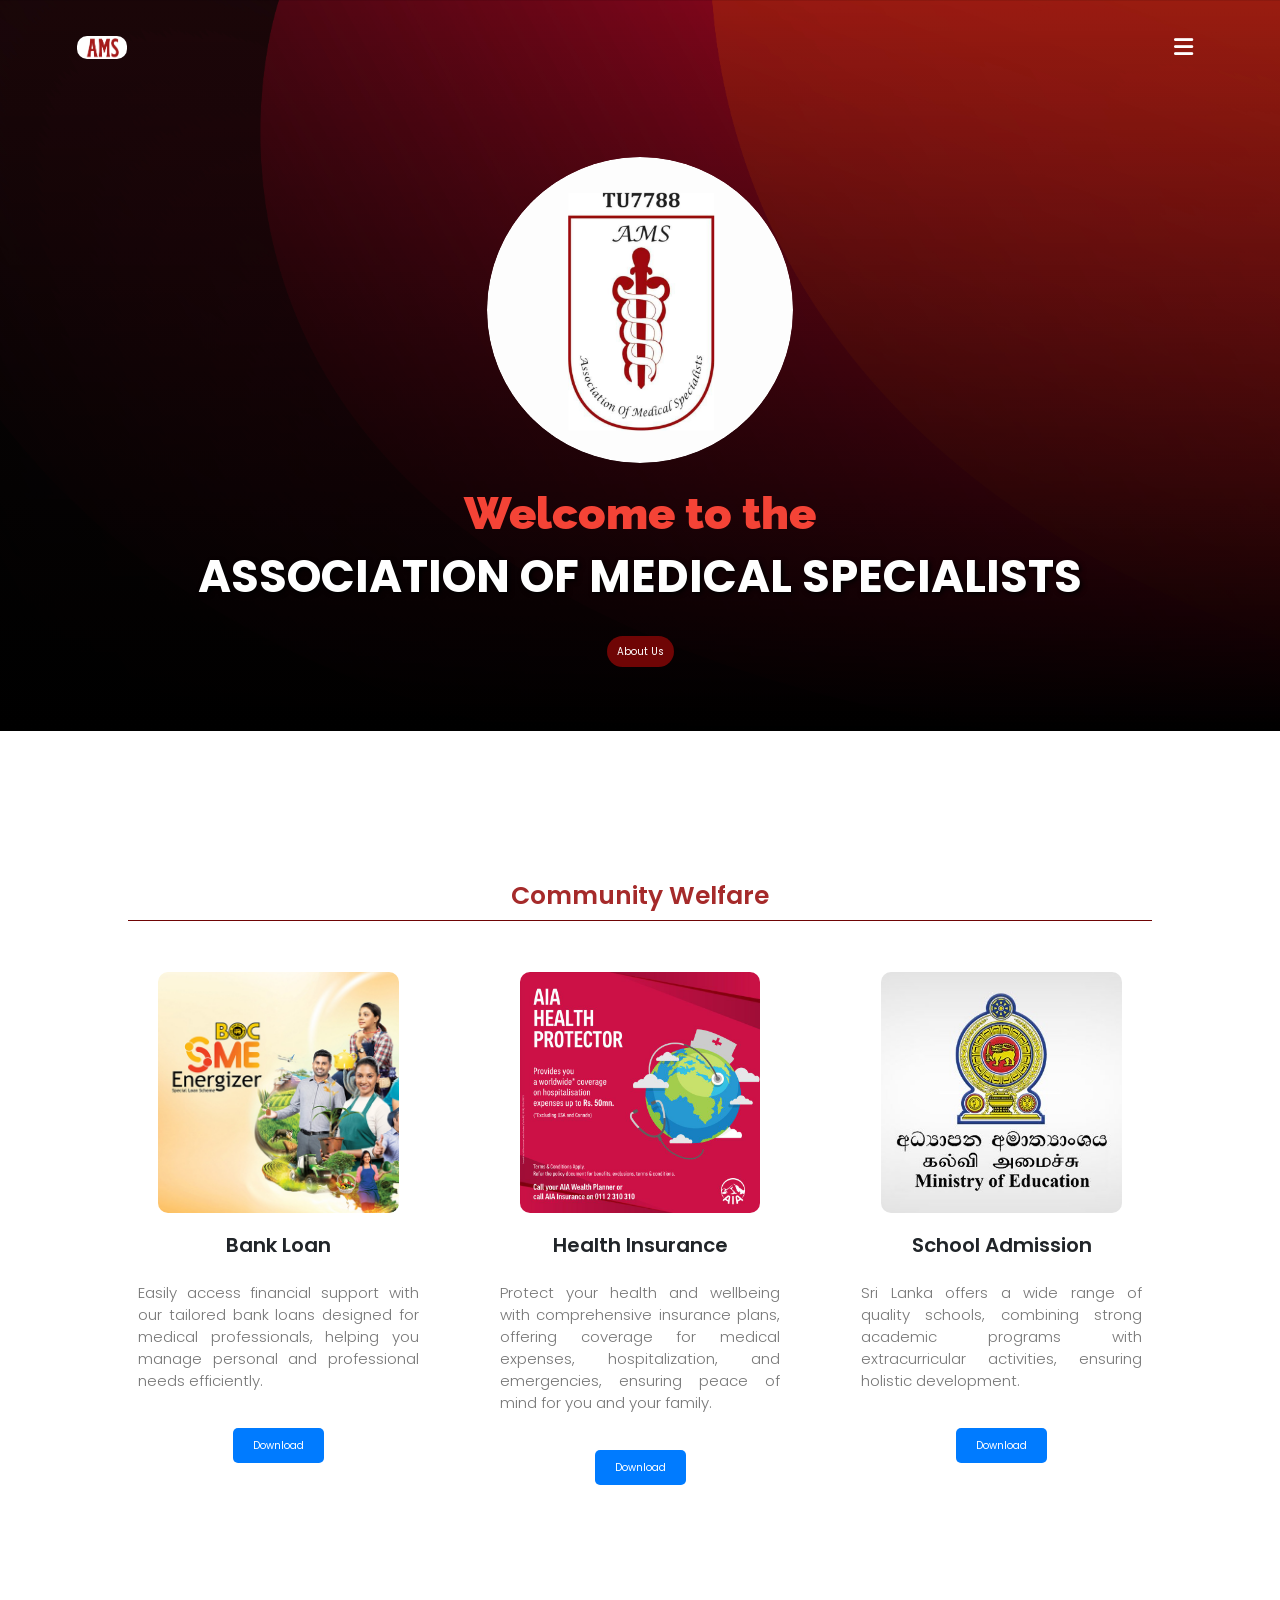
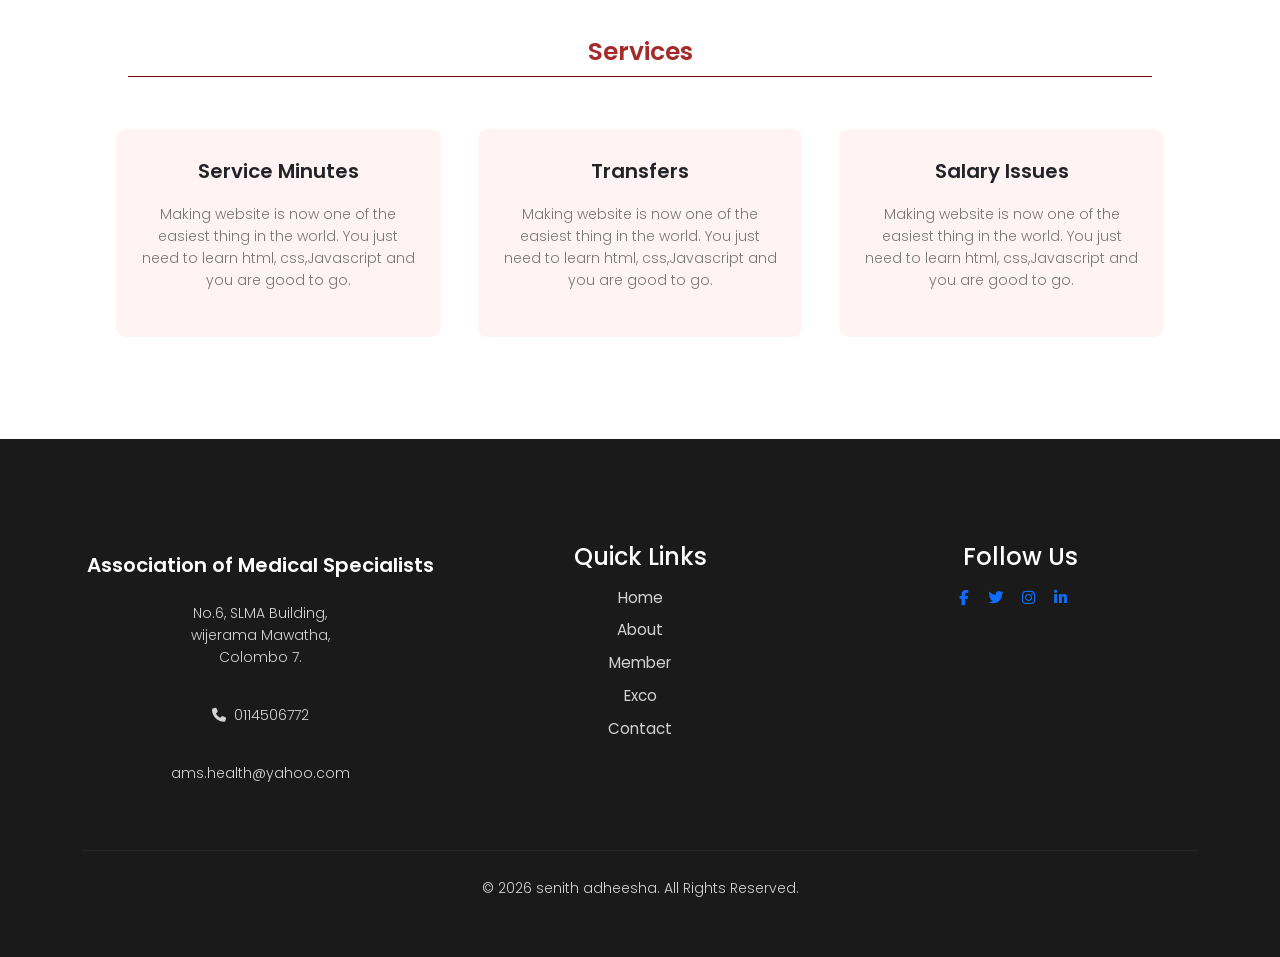
<file: index.html>
<!DOCTYPE html>

<html>

<head>
    <meta name="viewport" content="with=device-width, initial-scale=1.0">
    <link rel="stylesheet" href="style.css">
    <link rel="preconnect" href="https://fonts.googleapis.com">
    <link rel="preconnect" href="https://fonts.gstatic.com" crossorigin>
    <link href="https://fonts.googleapis.com/css2?family=Poppins:wght@100;200;300;400;600;700&display=swap"
        rel="stylesheet">
    <link rel="stylesheet" href="https://stackpath.bootstrapcdn.com/font-awesome/4.7.0/css/font-awesome.min.css">
    <link href="https://fonts.googleapis.com/css2?family=Montserrat:wght@700&family=Raleway:wght@400;700&display=swap"
        rel="stylesheet">
    <!-- Bootstrap CSS -->
    <link href="https://cdn.jsdelivr.net/npm/bootstrap@5.3.2/dist/css/bootstrap.min.css" rel="stylesheet">
    <!--CSS -->
    <link rel="stylesheet" href="style.css">
    <!-- Font Awesome -->
    <link rel="stylesheet" href="https://cdnjs.cloudflare.com/ajax/libs/font-awesome/6.4.2/css/all.min.css">
    <!--aos-->
    <link href="https://unpkg.com/aos@2.3.1/dist/aos.css" rel="stylesheet">
    <title>AMS | HOME</title>
</head>

<body>



    <section class="header">

        <nav>

            <a href="index.html"><img src="images/ams-logo.png"></a>


            <div class="nav-links" id="navLinks">

                <i class="fa fa-times" onclick="hideMenue()"></i>

                <ul>
                    <li><a href="" class="active">Home</a></li>
                    <li><a href="">About</a></li>
                    <li><a href="">Committee</a></li>
                    <li><a
                            href="https://script.google.com/macros/s/AKfycbygpt4Gm63PMrhYP1T6jj_prDPzN62ltfSH8eMDzXY7XEui0XW2hViabPYclsA3w7_o/exec">Membership</a>
                    </li>
                    <li><a href="contact.html">Contact</a></li>
                </ul>

            </div>

            <i class="fa fa-bars" onclick="showMenue()"></i>

        </nav>

        <div class="row-head">           

            <div class="head-col" data-aos="fade-right">
                <img src="images/logohead_cropped_processed_by_imagy.png" alt="" id="img"><br><br>
            </div>

            <div class="head-col text-box" data-aos="fade-left">
                
                <h2 data-aos="fade-left">Welcome to the</h2>
                <h1> <b>ASSOCIATION OF MEDICAL SPECIALISTS</b></h1>
                <!-- <p>Commitment to Medical Excellence</p> -->

                <br>
                <a href="" class="hero-btn">About Us</a>

            </div>

        </div>


    </section>

    

    <!-- -------committee-------->

    <!-- <section class="committee">

        <h1>Our Committee Members</h1>
        <p>Lorem ipsm dolor sit amet, consectetur adipiscing elit.</p>

        <div class="row">

            <div class="com-col">
                <img src="images/london.png">
                <div class="layer">
                    <h3>London</h3>
                </div>
            </div>

            <div class="com-col">
                <img src="images/newyork.png">
                <div class="layer">
                    <h3>New York</h3>
                </div>
            </div>

            <div class="com-col">
                <img src="images/washington.png">
                <div class="layer">
                    <h3>Washington</h3>
                </div>
            </div>

        </div>


    </section> -->


    <!--------Facilities-------->

    <section class="facilities">

        <h1>Community Welfare</h1>


        <div class="row">

            <div class="facilities-col" data-aos="fade-up">
                <img src="images/boc-loan.jpg">
                <h3>Bank Loan</h3>
                <p>Easily access financial support with our tailored bank loans designed for medical professionals,
                    helping you manage personal and professional needs efficiently.</p>
                <a href="" download class="download-btn">Download</a>
            </div>

            <div class="facilities-col" data-aos="fade-up">
                <img src="images/AIA.jpg">
                <h3>Health Insurance</h3>
                <p>Protect your health and wellbeing with comprehensive insurance plans, offering coverage for medical
                    expenses, hospitalization, and emergencies, ensuring peace of mind for you and your family.
                </p>
                <a href="" download class="download-btn">Download</a>
            </div>

            <div class="facilities-col" data-aos="fade-up">
                <img src="images/edu.jpg">
                <h3>School Admission</h3>
                <p>Sri Lanka offers a wide range of quality schools, combining strong academic programs with
                    extracurricular activities, ensuring holistic development.
                </p>
                <a href="" download class="download-btn">Download</a>
            </div>

        </div>

    </section>

    <!-- -------about-------->

    <section class="about">

        <h1>Services</h1>



        <div class="row">

            <div class="about-col" data-aos="fade-up">

                <h3>Service Minutes</h3>

                <p>Making website is now one of the easiest thing in the world. You just need to learn
                    html, css,Javascript and you are good to go.</p>

            </div>

            <div class="about-col" data-aos="fade-up">

                <h3>Transfers</h3>

                <p>Making website is now one of the easiest thing in the world. You just need to learn
                    html, css,Javascript and you are good to go.</p>

            </div>

            <div class="about-col" data-aos="fade-up">

                <h3>Salary Issues</h3>

                <p>Making website is now one of the easiest thing in the world. You just need to learn
                    html, css,Javascript and you are good to go.</p>

            </div>

        </div>

    </section>



    <!--------testimonials-------->

    <!-- <section class="testimonials">

        <h1>What our members says</h1>
        <p>Lorem ipsm dolor sit amet, consectetur adipiscing elit.</p>

        <div class="row">

            <div class="testimonials-col">
                <img src="images/user1.jpg">
                <div>
                    <p>Lorem ipsm dolor sit amet, consectetur adipiscing elit.
                        Lorem ipsm dolor sit amet, consectetur adipiscing elit.
                    </p>
                    <h3>Christine Berkley</h3>
                    <i class="fa fa-star"></i>
                    <i class="fa fa-star"></i>
                    <i class="fa fa-star"></i>
                    <i class="fa fa-star-o"></i>
                </div>
            </div>

            <div class="testimonials-col">
                <img src="images/user2.jpg">
                <div>
                    <p>Lorem ipsm dolor sit amet, consectetur adipiscing elit.
                        Lorem ipsm dolor sit amet, consectetur adipiscing elit.
                    </p>
                    <h3>David Byer</h3>
                    <i class="fa fa-star"></i>
                    <i class="fa fa-star"></i>
                    <i class="fa fa-star"></i>
                    <i class="fa fa-star-half-o"></i>
                </div>
            </div>

        </div>

    </section> -->

    <!-- ------Call to action------

    <section class="cta">
        <h1>Enroll for our various onlinecourses <br> anywhere from the world</h1>
        <a href="" class="hero-btn">Contact Us</a>

    </section> -->


    <!--------footer-------->


    <footer class="footer py-5" data-aos="fade-up" data-aos-anchor-placement="top-bottom">
        <div class="container">
            <div class="row">

                <!-- About / Logo -->
                <div class="col-lg-4 col-md-6 mb-4">
                    <h3 class="footer-logo">Association of Medical Specialists</h3>
                    <!-- <p>Providing the best services for our members with excellence, professionalism, and dedication.</p> -->
                    <p>No.6, SLMA Building, <br> wijerama Mawatha, <br> Colombo 7.</p>
                    <p><i class="fa fa-phone" style="text-decoration: none;"></i> &nbsp;0114506772</p>
                    <p>ams.health@yahoo.com</p>
                </div>

                <!-- Quick Links -->
                <div class="col-lg-4 col-md-6 mb-4">
                    <h4>Quick Links</h4>
                    <ul class="footer-links list-unstyled">
                        <li><a href="#home">Home</a></li>
                        <li><a href="#about">About</a></li>
                        <li><a href="#member">Member</a></li>
                        <li><a href="#exco">Exco</a></li>
                        <li><a href="#contact">Contact</a></li>
                    </ul>
                </div>

                <!-- Social Media -->
                <div class="col-lg-4 col-md-12 mb-4">
                    <h4>Follow Us</h4>
                    <div class="footer-social">
                        <a href="#"><i class="fab fa-facebook-f"></i></a>
                        <a href="#"><i class="fab fa-twitter"></i></a>
                        <a href="#"><i class="fab fa-instagram"></i></a>
                        <a href="#"><i class="fab fa-linkedin-in"></i></a>
                    </div>
                </div>

            </div>

            <hr>

            <p class="text-center mt-3 mb-0">&copy; 2026 senith adheesha. All Rights Reserved.</p>
        </div>
    </footer>


    <!-- -------JavaScript for Toggle Menue------ -->

    <script>

        var navLinks = document.getElementById("navLinks");

        function showMenue() {
            navLinks.style.right = "0";
        }

        function hideMenue() {
            navLinks.style.right = "-200px";
        }


    </script>

    <!--aos-->
    <script src="https://unpkg.com/aos@2.3.1/dist/aos.js"></script>

    <script>
        AOS.init({
            duration: 1000,
            easing: "ease-in-out",
            once: true
        });
    </script>


</body>

</html>
</file>
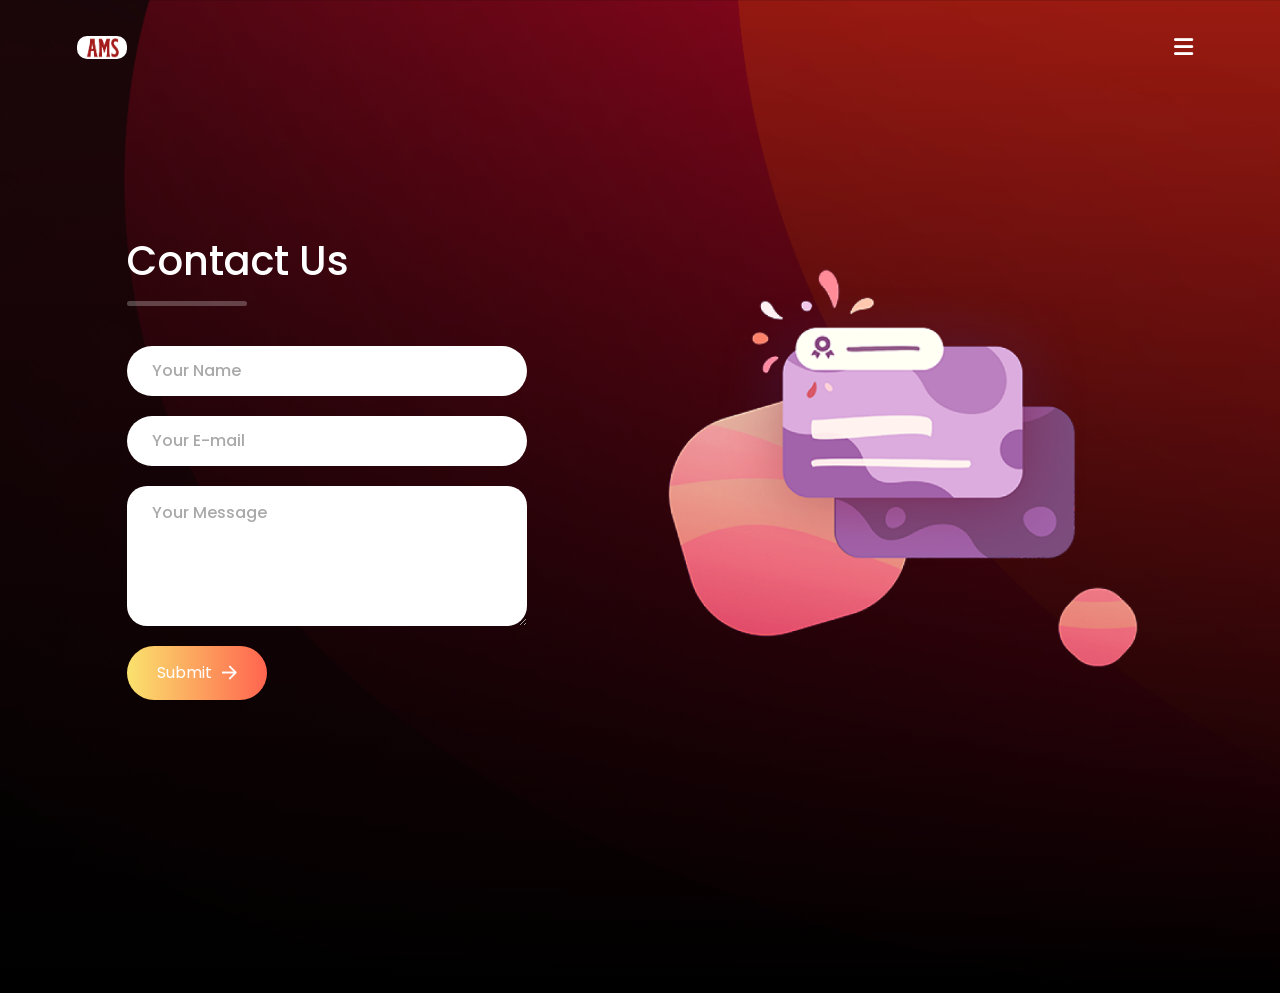
<file: contact.html>
<!DOCTYPE html>

<html>

<head>
    <meta name="viewport" content="with=device-width, initial-scale=1.0">
    <!-- <link rel="stylesheet" href="style.css"> -->
    <link rel="preconnect" href="https://fonts.googleapis.com">
    <link rel="preconnect" href="https://fonts.gstatic.com" crossorigin>
    <link href="https://fonts.googleapis.com/css2?family=Poppins:wght@100;200;300;400;600;700&display=swap"
        rel="stylesheet">
    <link rel="stylesheet" href="https://stackpath.bootstrapcdn.com/font-awesome/4.7.0/css/font-awesome.min.css">
    <link href="https://fonts.googleapis.com/css2?family=Montserrat:wght@700&family=Raleway:wght@400;700&display=swap"
        rel="stylesheet">
    <!-- Bootstrap CSS -->
    <link href="https://cdn.jsdelivr.net/npm/bootstrap@5.3.2/dist/css/bootstrap.min.css" rel="stylesheet">
    <!--CSS -->
    <!-- <link rel="stylesheet" href="style.css"> -->
    <!-- Font Awesome -->
    <link rel="stylesheet" href="https://cdnjs.cloudflare.com/ajax/libs/font-awesome/6.4.2/css/all.min.css">
    <!--aos-->
    <link href="https://unpkg.com/aos@2.3.1/dist/aos.css" rel="stylesheet">
    <title>AMS | HOME</title>

    <style>
        * {
            margin: 0;
            padding: 0;
            font-family: "Poppins", sans-serif;
        }


        .header {
            min-height: 100vh;
            width: 100%;
            background-image: linear-gradient(rgba(44, 28, 28, 0.217), rgb(0, 0, 0)), url(images/redbanner.jpg);
            background-position: center;
            background-size: cover;
            position: relative;
        }

        /* HEADER CONTENT */
        .row-head {
            display: flex;
            justify-content: space-between;
            align-items: center;
            padding: 5% 10%;

        }

        .head-col {
            flex-basis: 50%;
            text-align: center;
        }


        nav {
            display: flex;
            padding: 2% 6%;
            justify-content: space-between;
            align-items: center;
        }

        nav img {
            width: 60px;
            border-radius: 10px;
        }

        .nav-links {
            flex: 1;
            text-align: right;
        }

        .nav-links ul li {
            list-style: none;
            display: inline-block;
            padding: 8px 12px;
            position: relative;
        }

        .nav-links ul li a {
            color: #fff;
            text-decoration: none;
            font-size: 13px;
        }

        .nav-links ul li::after {
            content: '';
            width: 0%;
            height: 2px;
            background: #f44336;
            display: block;
            margin: auto;
            transition: 0.5s;
        }

        .nav-links ul li:hover::after {
            width: 100%;
        }

        .active {
            background: #f44336;
            padding: 10px 10px;
            border-radius: 5px;
        }

        nav .fa {
            display: none;
        }

        @media(max-width: 1400px) {

            .header {
                min-height: 100vh;
            }

            .row-head {
                flex-direction: column;
                text-align: center;
            }


            nav img {
                width: 50px;
            }


            .nav-links ul li {
                display: block;
            }

            .nav-links {
                position: fixed;
                background: #6f0505;
                height: 100vh;
                width: 200px;
                top: 0;
                right: -200px;
                text-align: left;
                z-index: 1000;
                transition: 0.5s;
                padding-top: 20px;
            }


            nav .fa {
                display: block;
                color: #fff;
                margin: 10px;
                font-size: 22px;
                cursor: pointer;
            }

            .nav-links ul {
                padding: 30px;
            }

            .nav-links ul li:hover::after {
                display: none;
            }
        }

        
        /* contact */

        .contact-container {
            height: 100vh;
            display: flex;
            align-items: center;
            justify-content: space-evenly;
            padding-bottom: 150px;
        }

        .contact-left {
            display: flex;
            flex-direction: column;
            align-items: start;
            gap: 20px;
        }

        .contact-left-title h2 {
            font-weight: 600px;
            color: white;
            font-size: 40px;
            margin-bottom: 5px;
        }

        .contact-left-title hr {
            border: none;
            width: 120px;
            height: 5px;
            background-color: #ffffff;
            border-radius: 10px;
            margin-bottom: 20px;
        }

        .contact-inputs {
            width: 400px;
            height: 50px;
            border: none;
            outline: none;
            padding-left: 25px;
            font-weight: 500;
            color: #000;
            border-radius: 50px;
        }

        .contact-left textarea {
            height: 140px;
            padding-top: 15px;
            border-radius: 20px;
        }

        .contact-inputs:focus {
            border: 2px solid #ff994f;
        }

        .contact-inputs::placeholder {
            color: #a9a9a9;
        }

        .contact-left button {
            display: flex;
            align-items: center;
            padding: 15px 30px;
            font-size: 16px;
            color: #FFFFFF;
            gap: 10px;
            border: none;
            border-radius: 50px;
            background: linear-gradient(270deg, #ff644f, #fae26d);
            cursor: pointer;
        }

        .contact-left button img {
            height: 15px;
        }

        .contact-right img {
            width: 500px;
        }

        @media(max-width:800px) {
            .contact-inputs {
                width: 80vw;
            }

            .contact-right {
                display: none;
            }
        }
    </style>
</head>

<body>



    <section class="header">

        <nav>

            <a href="index.html"><img src="images/ams-logo.png"></a>


            <div class="nav-links" id="navLinks">

                <i class="fa fa-times" onclick="hideMenue()"></i>

                <ul>
                    <li><a href="index.html">Home</a></li>
                    <li><a href="about.html">About</a></li>
                    <li><a href="com.html">Committee</a></li>
                    <li><a
                            href="https://script.google.com/macros/s/AKfycbxge8xEALvS-daR7Cv8XDSQARitSBE745TH64eXUcYCw85oiwrl2FPR4MMj6VIc2bWclA/exec">Membership</a>
                    </li>
                    <li><a href="" class="active">Contact</a></li>
                </ul>

            </div>

            <i class="fa fa-bars" onclick="showMenue()"></i>

        </nav>

        <div class="contact-container">

            <form action="https://api.web3forms.com/submit" method="POST" class="contact-left">

                <div class="contact-left-title">
                    <h2>Contact Us</h2>
                    <hr>
                </div>
                <input type="hidden" name="access_key" value="6b4f90b3-d887-4b97-b975-876969886bd3">
                <input type="text" name="name" placeholder="Your Name" class="contact-inputs" required>
                <input type="email" name="email" placeholder="Your E-mail" class="contact-inputs" required>
                <textarea name="message" placeholder="Your Message" class="contact-inputs" required></textarea>
                <button type="submit">Submit <img src="images/assets/arrow_icon.png" alt=""></button>

            </form>

            <div class="contact-right">
                <img src="images/assets/right_img.png">
            </div>
        </div>


    </section>


    <!-- -------JavaScript for Toggle Menue------ -->

    <script>

        var navLinks = document.getElementById("navLinks");

        function showMenue() {
            navLinks.style.right = "0";
        }

        function hideMenue() {
            navLinks.style.right = "-200px";
        }


    </script>

    <!--aos-->
    <script src="https://unpkg.com/aos@2.3.1/dist/aos.js"></script>

    <script>
        AOS.init({
            duration: 1000,
            easing: "ease-in-out",
            once: true
        });
    </script>


</body>

</html>
</file>
<file: style.css>
* {
    margin: 0;
    padding: 0;
    font-family: "Poppins", sans-serif;    
}


.header {
    min-height: 100vh;
    width: 100%;
    background-image: linear-gradient(rgba(44, 28, 28, 0.217), rgb(0, 0, 0)), url(images/redbanner.jpg);
    background-position: center;
    background-size: cover;
    position: relative;
}

/* HEADER CONTENT */
.row-head {
    display: flex;
    justify-content: space-between;
    align-items: center;
    padding: 5% 10%;
    
}

.head-col {
    flex-basis: 50%;
    text-align: center;    
}

.head-col img {
    width: 60%;
    border-radius: 100%;
    align-content: end;    
}

nav {
    display: flex;
    padding: 2% 6%;
    justify-content: space-between;
    align-items: center;
}

nav img {
    width: 60px;
    border-radius: 10px;
}

.nav-links {
    flex: 1;
    text-align: right;
}

.nav-links ul li {
    list-style: none;
    display: inline-block;
    padding: 8px 12px;
    position: relative;
}

.nav-links ul li a {
    color: #fff;
    text-decoration: none;
    font-size: 13px;
}

.nav-links ul li::after {
    content: '';
    width: 0%;
    height: 2px;
    background: #f44336;
    display: block;
    margin: auto;
    transition: 0.5s;
}

.nav-links ul li:hover::after {
    width: 100%;
}

.active {
    background: #f44336;
    padding: 10px 10px;
    border-radius: 5px;
}

.text-box h2 {
    font-size: 45px;
    font-weight: 900;
    color: #f44336;
    font-family: 'Raleway', sans-serif; 
}

.text-box h1 {
    color: white;
    font-size: 45px;
    text-shadow: 2px 2px 5px black;
    font-family: 'Montserrat', sans-serif;
}

.text-box p {
    font-size: 14px;
    color: #d6bf80;
}

.hero-btn {
    display: inline-block;
    text-decoration: none;
    color: #fff;
    /* border: 1px solid #fff; */
    border: none;
    padding: 12px 34px;
    font-size: 13px;
    background: #6f0505;
    position: relative;
    cursor: pointer;
    border-radius: 30px;
}

.hero-btn:hover {
    border: 1px solid #f44336;
    background: #f44336;
    transition: 0.5s;
}

nav .fa {
    display: none;
}

@media(max-width: 700px) {
    .text-box h1 {
        font-size: 20px;
    }

    .text-box h2 {
        font-size: 15px;

    }

    .head-col img {
        width: 20%;        
    }
}

@media(max-width: 1400px) {

    .header{
        min-height: 60vh;
    }

    .row-head {
        flex-direction: column;
        text-align: center;
    }

    .head-col img {
        width: 30%;        
    }
    
    nav img {
        width: 50px;
    }

    

    .hero-btn {
    font-size: 10px;
    padding: 8px 10px;
    background-color:#6f0505;
}

    /* .text-box p {
        display: none;
    } */

    .nav-links ul li {
        display: block;
    }

    .active{
        display: none;
    }

    /* .nav-links {
        position: absolute;
        background: #f44336;
        height: 100vh;
        width: 200px;
        top: 0;
        right: -200px;
        text-align: left;
        z-index: 2;
        transition: 1s;
    } */

    .nav-links {
        position: fixed;
        background: #6f0505;
        height: 100vh;
        width: 200px;
        top: 0;
        right: -200px;
        text-align: left;
        z-index: 1000;
        transition: 0.5s;
        padding-top: 20px;
    }


    nav .fa {
        display: block;
        color: #fff;
        margin: 10px;
        font-size: 22px;
        cursor: pointer;
    }

    .nav-links ul {
        padding: 30px;
    }

    .nav-links ul li:hover::after{
        display: none;
    }
}





/* -------about-------- */

.about {
    width: 80%;
    margin: auto;
    text-align: center;
    padding-top: 100px;
}

.about h1 {
    font-size: 25px;
    font-weight: 600;
    padding-bottom: 10px;
    position: relative;
    color:brown;
}

.about h1::after {
    content: '';
    background: #6f0505;
    height: 1px;
    width: 100%;
    position: absolute;
    bottom: 0;
    left: 50%;
    transform: translateX(-50%);
}

p {
    color: #777;
    font-size: 14px;
    font-weight: 300;
    line-height: 22px;
    padding: 10px;
}

.row {
    margin-top: 5%;
    display: flex;
    justify-content: space-between;
}

.about-col {
    flex-basis: 31%;
    background: #fff3f3;
    border-radius: 10px;
    margin-bottom: 5%;
    padding: 20px 12px;
    box-sizing: border-box;
}

h3 {
    text-align: center;
    font-weight: 600;
    margin: 10px 0;
    font-size: 20px;
}

/* .about-col:hover {
    box-shadow: 0 0 20px 0px rgba(0, 0, 0, 0.7);
} */


@media(max-width:700px) {

    .row {
        flex-direction: column;
    }

    .about-col{
        margin-top:50px;
    }

    .about h3 {
        font-size: 18px;
    }

    .about p{
        font-size: 12px;
    }


}

/* -------committee-------- */

.committee {
    width: 80%;
    margin: auto;
    text-align: center;
    padding-top: 50px;
}

.com-col {
    flex-basis: 32%;
    border-radius: 10px;
    margin-bottom: 30px;
    position: relative;
    overflow: hidden;
}

.com-col img {
    width: 100%;
    display: block;
}

.layer {
    background: transparent;
    transition: 0.5s;
    height: 100%;
    width: 100%;
    position: absolute;
    top: 0;
    left: 0;
}

.layer:hover {
    background: rgba(226, 0, 0, 0.7);
}

.layer h3 {
    width: 100%;
    font-weight: 500;
    color: #fff;
    font-style: 26px;
    bottom: 0;
    left: 50%;
    transform: translateX(-50%);
    position: absolute;
    opacity: 0;
    transition: 0.5s;
}

.layer:hover h3 {
    bottom: 49%;
    opacity: 1;
}



/* --------Facilities-------- */

.facilities {
    width: 80%;
    margin: auto;
    text-align: center;
    padding-top: 150px;
}

.facilities-col {
    flex-basis: 31%;
    border-radius: 10px;
    margin-bottom: 5%;
    text-align: left;
}

.facilities-col img {
    width: 80%;
    border-radius: 10px;
}

.facilities-col p {
    padding: 10px;
    font-size: 15px;
    text-align: justify;
}

.facilities-col h3 {
    margin-top: 20px;
    margin-bottom: 15px;
    text-align: center;
    font-size: 20px;
}


.facilities-col {
    text-align: center;
    text-decoration: none;
    
    /* Centers inline elements like buttons inside this div */
}

.download-btn {
    display: inline-block; /* ensures button behaves like inline element for centering */
    padding: 10px 20px;
    background-color: #007bff; /* your button color */
    color: white;
    text-decoration: none;
    border-radius: 5px;
    margin-top: 10px; /* spacing from paragraph */
    font-size: 10px;
}

.facilities h1 {
    font-size: 25px;
    font-weight: 600;
    padding-bottom: 10px;
    position: relative;
    color:brown;
}

.facilities h1::after {
    content: '';
    background:#6f0505;
    height: 1px;
    width: 100%;
    position: absolute;
    bottom: 0;
    left: 50%;
    transform: translateX(-50%);
}


@media(max-width: 700px) {
    .facilities-col{
        margin-top: 50px;
    }

    .download-btn{
        font-size: 10px;
    }

    .facilities-col img{        
        width: 70%;
    }

    .facilities{
        padding-top: 50px;
    }

    .facilities p {
        font-size: 12px;
    }

}


/* --------testimonials-------- */

.testimonials {
    width: 80%;
    margin: auto;
    padding-top: 100px;
    text-align: center;
}

.testimonials-col {
    flex-basis: 44%;
    border-radius: 10px;
    margin-bottom: 5%;
    text-align: left;
    background: #fff3f3;
    padding: 25px;
    cursor: pointer;
    display: flex;
}

.testimonials-col img {
    height: 40px;
    margin-left: 5px;
    margin-right: 30px;
    border-radius: 50%;
}

.testimonials-col p {
    padding: 0;
}

.testimonials-col h3 {
    margin-top: 15px;
    text-align: left;
}

.testimonials-col .fa {
    color: #f44336;
}

@media(max-width: 700px) {
    .testimonials-col img {
        margin-left: 0px;
        margin-right: 15px;
    }
}

/* --------call to action-------- */

.cta {
    margin: 100px auto;
    width: 80%;
    background-image: linear-gradient(rgba(0, 0, 0, 0.7), rgba(0, 0, 0, 0.7)), url(images/banner2.jpg);
    background-position: center;
    background-size: cover;
    border-radius: 10px;
    text-align: center;
    padding: 100px 0;
}

.cta h1 {
    color: #fff;
    margin-bottom: 40px;
    padding: 0;
}

@media(max-width: 700px) {
    .cta h1 {
        font-size: 24px;
    }
}


/* --------footer-------- */

.footer {
    background-color: #1A1A1A;
    /* dark footer */
    color: #fff;
    font-size: 0.95rem;
    text-align: center;
    margin-top: 50px;
}

.footer h3,
.footer h4 {
    color: #FFFFFF;
    /* matching red accent */
    margin-bottom: 15px;
}

.footer p {
    color: #D3D3D3;
}

.footer-links li {
    margin-bottom: 10px;
}

.footer-links a {
    color: #D3D3D3;
    text-decoration: none;
    transition: color 0.3s;
}

.footer-links a:hover {
    color: #f44336;

}

.footer-social a {
    display: inline-block;
    margin-right: 15px;
    transition: transform 0.3s;
}

.footer-social a:hover {
    transform: scale(1.2);
}

/* Optional: smaller horizontal rule */
.footer hr {
    border-top: 1px solid #444;
}

/* Responsive adjustments */
@media (max-width: 768px) {
    .footer {
        text-align: center;
        margin-top: 50px;
    }

    .footer h3,h4{
        font-size:1rem;;
    }

    .footer-social {
        margin-top: 15px;
    }
}
</file>
